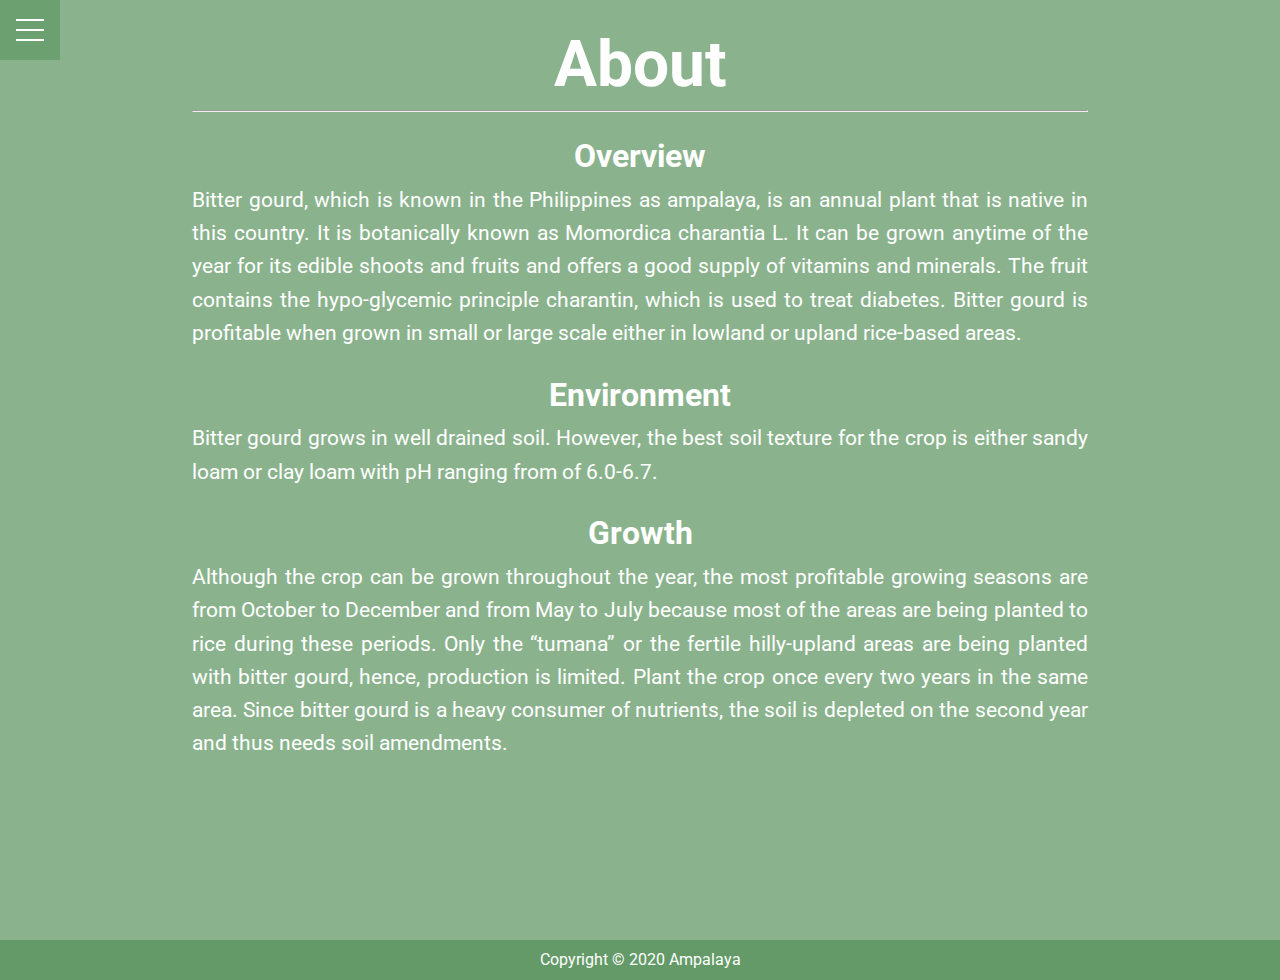
<file: about.html>
<!DOCTYPE html>
<html lang="en">
<head>
  <meta charset="UTF-8">
  <meta name="viewport" content="width=device-width, initial-scale=1.0">
  <meta name="description" description="Basic overview about bitter vegetable named Ampalaya">
  <meta name="keywords" description="ampalaya, bitter melon, vegetable, gulay, Cucurbitaceae, green vegy">
  <link rel="shortcut icon" href="img/ampalaya-icon.png" type="image/x-icon">
  <link href="https://fonts.googleapis.com/css2?family=Roboto&display=swap" rel="stylesheet">
  <link rel="stylesheet" href="css/style.css">
  <link rel="stylesheet" href="css/menu.css">
  <link rel="stylesheet" href="css/content.css">
  <title>About | Ampalaya</title>
</head>
<body>
  <div class="menu-wrap">
    <input type="checkbox" class="toggler">
    <div class="hamburger"><div></div></div>
    <div class="menu">
      <div>
        <div>
          <ul>
            <li><a href="index.html">Home</a></li>
            <li><a class="selected" href="about.html">About</a></li>
            <li><a href="nutrition.html">Nutrition</a></li>
            <li><a href="dishes.html">Dishes</a></li>
          </ul>
        </div>
      </div>
    </div>
  </div>

  <section id="content">
    <div class="content-container">
      <h1>About</h1><hr><br>

      <h2>Overview</h2>
      <p>Bitter gourd, which is known in the Philippines as ampalaya, is an annual plant that is native in this country. It is botanically known as Momordica charantia L. It can be grown anytime of the year for its edible shoots and fruits and offers a good supply of vitamins and minerals. The fruit contains the hypo-glycemic principle charantin, which is used to treat diabetes. Bitter gourd is profitable when grown in small or large scale either in lowland or upland rice-based areas.</p><br>

      <h2>Environment</h2>
      <p>Bitter gourd grows in well drained soil. However, the best soil texture for the crop is either sandy loam or clay loam with pH ranging from of 6.0-6.7.</p><br>

      <h2>Growth</h2>
      <p>Although the crop can be grown throughout the year, the most profitable growing seasons are from October to December and from May to July because most of the areas are being planted to rice during these periods. Only the “tumana” or the fertile hilly-upland areas are being planted with bitter gourd, hence, production is limited. Plant the crop once every two years in the same area. Since bitter gourd is a heavy consumer of nutrients, the soil is depleted on the second year and thus needs soil amendments.</p><br>
    </div>
  </section>

  <footer id="footer">
    Copyright © 2020 Ampalaya
  </footer>
</body>
</html>
</file>
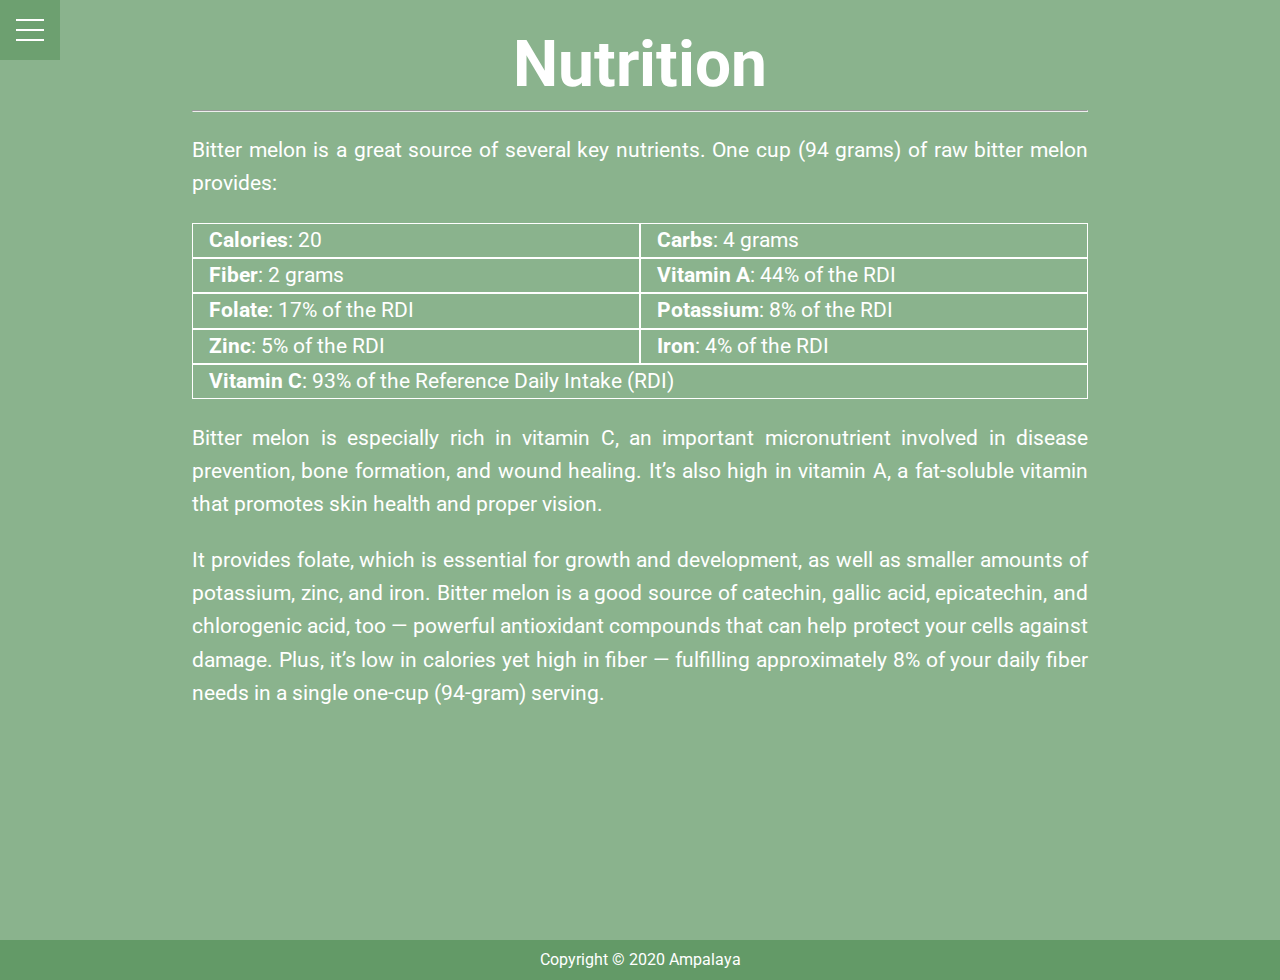
<file: nutrition.html>
<!DOCTYPE html>
<html lang="en">
<head>
  <meta charset="UTF-8">
  <meta name="viewport" content="width=device-width, initial-scale=1.0">
  <meta name="description" description="Basic overview about bitter vegetable named Ampalaya">
  <meta name="keywords" description="ampalaya, bitter melon, vegetable, gulay, Cucurbitaceae, green vegy">
  <link rel="shortcut icon" href="img/ampalaya-icon.png" type="image/x-icon">
  <link href="https://fonts.googleapis.com/css2?family=Roboto&display=swap" rel="stylesheet">
  <link rel="stylesheet" href="css/style.css">
  <link rel="stylesheet" href="css/menu.css">
  <link rel="stylesheet" href="css/content.css">
  <title>Nutrition | Ampalaya</title>
</head>
<body>
  <div class="menu-wrap">
    <input type="checkbox" class="toggler">
    <div class="hamburger"><div></div></div>
    <div class="menu">
      <div>
        <div>
          <ul>
            <li><a href="index.html">Home</a></li>
            <li><a href="about.html">About</a></li>
            <li><a class="selected" href="nutrition.html">Nutrition</a></li>
            <li><a href="dishes.html">Dishes</a></li>
          </ul>
        </div>
      </div>
    </div>
  </div>

  <section id="content">
    <div class="content-container">
      <h1>Nutrition</h1><hr><br>

      <p>Bitter melon is a great source of several key nutrients. One cup (94 grams) of raw bitter melon provides:</p><br>
      <ul class="list">
        <li><strong>Calories</strong>: 20</li>
        <li><strong>Carbs</strong>: 4 grams</li>
        <li><strong>Fiber</strong>: 2 grams</li>
        <li><strong>Vitamin A</strong>: 44% of the RDI</li>
        <li><strong>Folate</strong>: 17% of the RDI</li>
        <li><strong>Potassium</strong>: 8% of the RDI</li>
        <li><strong>Zinc</strong>: 5% of the RDI</li>
        <li><strong>Iron</strong>: 4% of the RDI</li>
        <li><strong>Vitamin C</strong>: 93% of the Reference Daily Intake (RDI)</li>
      </ul><br>

      <p>Bitter melon is especially rich in vitamin C, an important micronutrient involved in disease prevention, bone formation, and wound healing. It’s also high in vitamin A, a fat-soluble vitamin that promotes skin health and proper vision.</p><br>

      <p>It provides folate, which is essential for growth and development, as well as smaller amounts of potassium, zinc, and iron. Bitter melon is a good source of catechin, gallic acid, epicatechin, and chlorogenic acid, too — powerful antioxidant compounds that can help protect your cells against damage. Plus, it’s low in calories yet high in fiber — fulfilling approximately 8% of your daily fiber needs in a single one-cup (94-gram) serving.</p><br>
    </div>
  </section>

  <footer id="footer">
    Copyright © 2020 Ampalaya
  </footer>
</body>
</html>
</file>
<file: css/style.css>
:root {
  --primary-color: rgba(99, 154, 103, 0.75); /* 639a67 */
  --secondary-color: rgba(217, 191, 119, 0.9); /* d9bf77 */
  --overlay-color: rgba(43, 88, 12, 0.85); /* 2b580c */
  --menu-speed: 0.75s;
}

* {
  margin: 0;
  padding: 0;
  box-sizing: border-box;
}

body {
  font-family: 'Roboto', sans-serif;
  line-height: 1.4;
}

.container {
  max-width: 960px;
  margin: auto;
  overflow: hidden;
  padding: 0 3rem;
}

#showcase {
  background: var(--primary-color);
  color: #ffffff;
  height: 100vh;
  position: relative;
}

#showcase:before {
  content: '';
  background: url('../img/showcase.jpg') no-repeat center center/cover;
  position: absolute;
  top: 0;
  left: 0;
  width: 100%;
  height: 100%;
  z-index: -1;
}

#showcase .showcase-container {
  display: flex;
  flex-direction: column;
  align-items: center;
  justify-content: center;
  text-align: center;
  height: 100%;
}

#showcase h1 {
  font-size: 4rem;
}

#showcase p {
  font-size: 1.3rem;
}

.btn {
  display: inline-block;
  border: none;
  background: var(--primary-color);
  color: #ffffff;
  padding: 0.75rem 1.5rem;
  margin-top: 1rem;
  text-decoration: none;
  transition: opacity 1s ease-in-out;
}

.btn:hover {
  opacity: 0.7;
}
</file>
<file: css/menu.css>
.menu-wrap {
  position: fixed;
  top: 0;
  left: 0;
  z-index: 1;
}

.menu-wrap .toggler {
  position: absolute;
  top: 0;
  left: 0;
  z-index: 2;
  cursor: pointer;
  width: 50px;
  height: 50px;
  opacity: 0;
}

.menu-wrap .hamburger {
  position: absolute;
  top: 0;
  left: 0;
  z-index: 1;
  width: 60px;
  height: 60px;
  padding: 1rem;
  background: var(--primary-color);
  display: flex;
  align-items: center;
  justify-content: center;
}

/* Hamburger Line */
.menu-wrap .hamburger > div {
  position: relative;
  flex: none;
  width: 100%;
  height: 2px;
  background: #ffffff;
  display: flex;
  align-items: center;
  justify-content: center;
  transition: all 0.4s ease;
}

/* Hamburger Line - Top & Bottom */
.menu-wrap .hamburger > div::before,
.menu-wrap .hamburger > div::after {
  content: '';
  position: absolute;
  z-index: 1;
  top: -10px;
  width: 100%;
  height: 2px;
  background: inherit;
}

/* Move the 3rd line down */
.menu-wrap .hamburger > div::after {
  top: 10px;
}

/* Toggler Animation */
.menu-wrap .toggler:checked + .hamburger > div {
  transform: rotate(135deg);
}

/* Turn Lines into X */
.menu-wrap .toggler:checked + .hamburger > div:before,
.menu-wrap .toggler:checked + .hamburger > div:after {
  top: 0;
  transform: rotate(90deg);
}

/* Rotate on hover when checked */
.menu-wrap .toggler:checked:hover + .hamburger > div {
  transform: rotate(225deg);
}

/* Show Menu */
.menu-wrap .toggler:checked ~ .menu {
  visibility: visible;
}

.menu-wrap .toggler:checked ~ .menu > div {
  transform: scale(1);
  transition-duration: var(--menu-speed);
}

.menu-wrap .toggler:checked ~ .menu > div > div {
  opacity: 1;
  transition: opacity 0.4s ease 0.4s;
}

/* Menu Configuration */
.menu-wrap .menu {
  position: fixed;
  top: 0;
  left: 0;
  width: 100%;
  height: 100%;
  visibility: hidden;
  overflow: hidden;
  display: flex;
  flex-direction: column;
  align-items: center;
  justify-content: center;
}

.menu-wrap .menu > div {
  background: var(--overlay-color);
  width: 300vw;
  height: 300vw;
  border-radius: 50%; /* For perfect circle */
  flex: none; /* For perfect circle */
  display: flex;
  align-items: center;
  justify-content: center;
  transform: scale(0);
  transition: all 0.4s ease;
}

.menu-wrap .menu > div > div {
  text-align: center;
  max-width: 90vw;
  max-height: 100vh;
  opacity: 0;
  transition: opacity 0.4s ease;
}

.menu-wrap .menu > div > div > ul > li {
  list-style: none;
  color: #ffffff;
  font-size: 1.5rem;
  padding: 1rem;
}

.menu-wrap .menu > div > div > ul > li > a {
  color: inherit;
  text-decoration: none;
  transition: color 0.4s ease;
}

.menu-wrap .menu > div > div > ul > li > a:hover {
  color: var(--secondary-color);
}

.menu-wrap .menu > div > div > ul > li > a.selected {
  color: var(--secondary-color);
}
</file>
<file: css/content.css>
#content {
  background: var(--primary-color);
  color: #ffffff;
  /* height: 100vh; */
  position: relative;
  padding: 20px 0;
  /* width: 100vw; */
}

#content h1 {
  font-size: 4rem;
}

#content h2 {
  font-size: 2rem;
  margin-bottom: 5px;
}

#content h3 {
  font-size: 1.5rem;
  margin-bottom: 5px;
}

#content p {
  font-size: 1.3rem;
  text-align: justify;
  line-height: 1.6;
}

#content .content-container {
  max-width: 960px;
  margin: auto;
  padding: 0 2rem;
  display: flex;
  flex-direction: column;
  /* align-items: center; */
  text-align: center;
  min-height: 100vh;
}

#footer {
  background-color: #639a67;
  height: 40px;
  display: flex;
  flex-direction: column;
  align-items: center;
  justify-content: center;
  text-align: center;
  color: #ffffff;
}

.list {
  text-align: left;
  font-size: 1.3rem;
  display: flex;
  flex-wrap: wrap;
  /* margin: 5px 0 0 20px; */
  box-sizing: initial;
}

.list > li {
  flex: 50%;
  line-height: 1.6;
  display: inline-block;
  border: 0.5px solid #ffffff;
  min-width: 224px;
  padding: 0 1rem;
}

#content .content-container p a {
  text-decoration: none;
  color: #2b580c;
}

#content .content-container p a:hover {
  color: #d9bf77;
}

#content .content-container .dishes {
  display: flex;
  flex-wrap: wrap;
  justify-content: center;
}

#content .content-container .dishes a {
  flex: 50%;
  text-decoration: none;
  color: #ffffff;
  padding: 1rem;
  align-self: flex-end;
  display: inline-block;
  min-width: 224px;
}

#content .content-container .dishes a:hover {
  color: #d9bf77;
}

#content .content-container .dishes a .img-container {
  /* height: 250px; */
  max-width: 400px;
  margin: auto;
}

#content .content-container .dishes a .img-container img {
  width: 100%;
}
</file>
